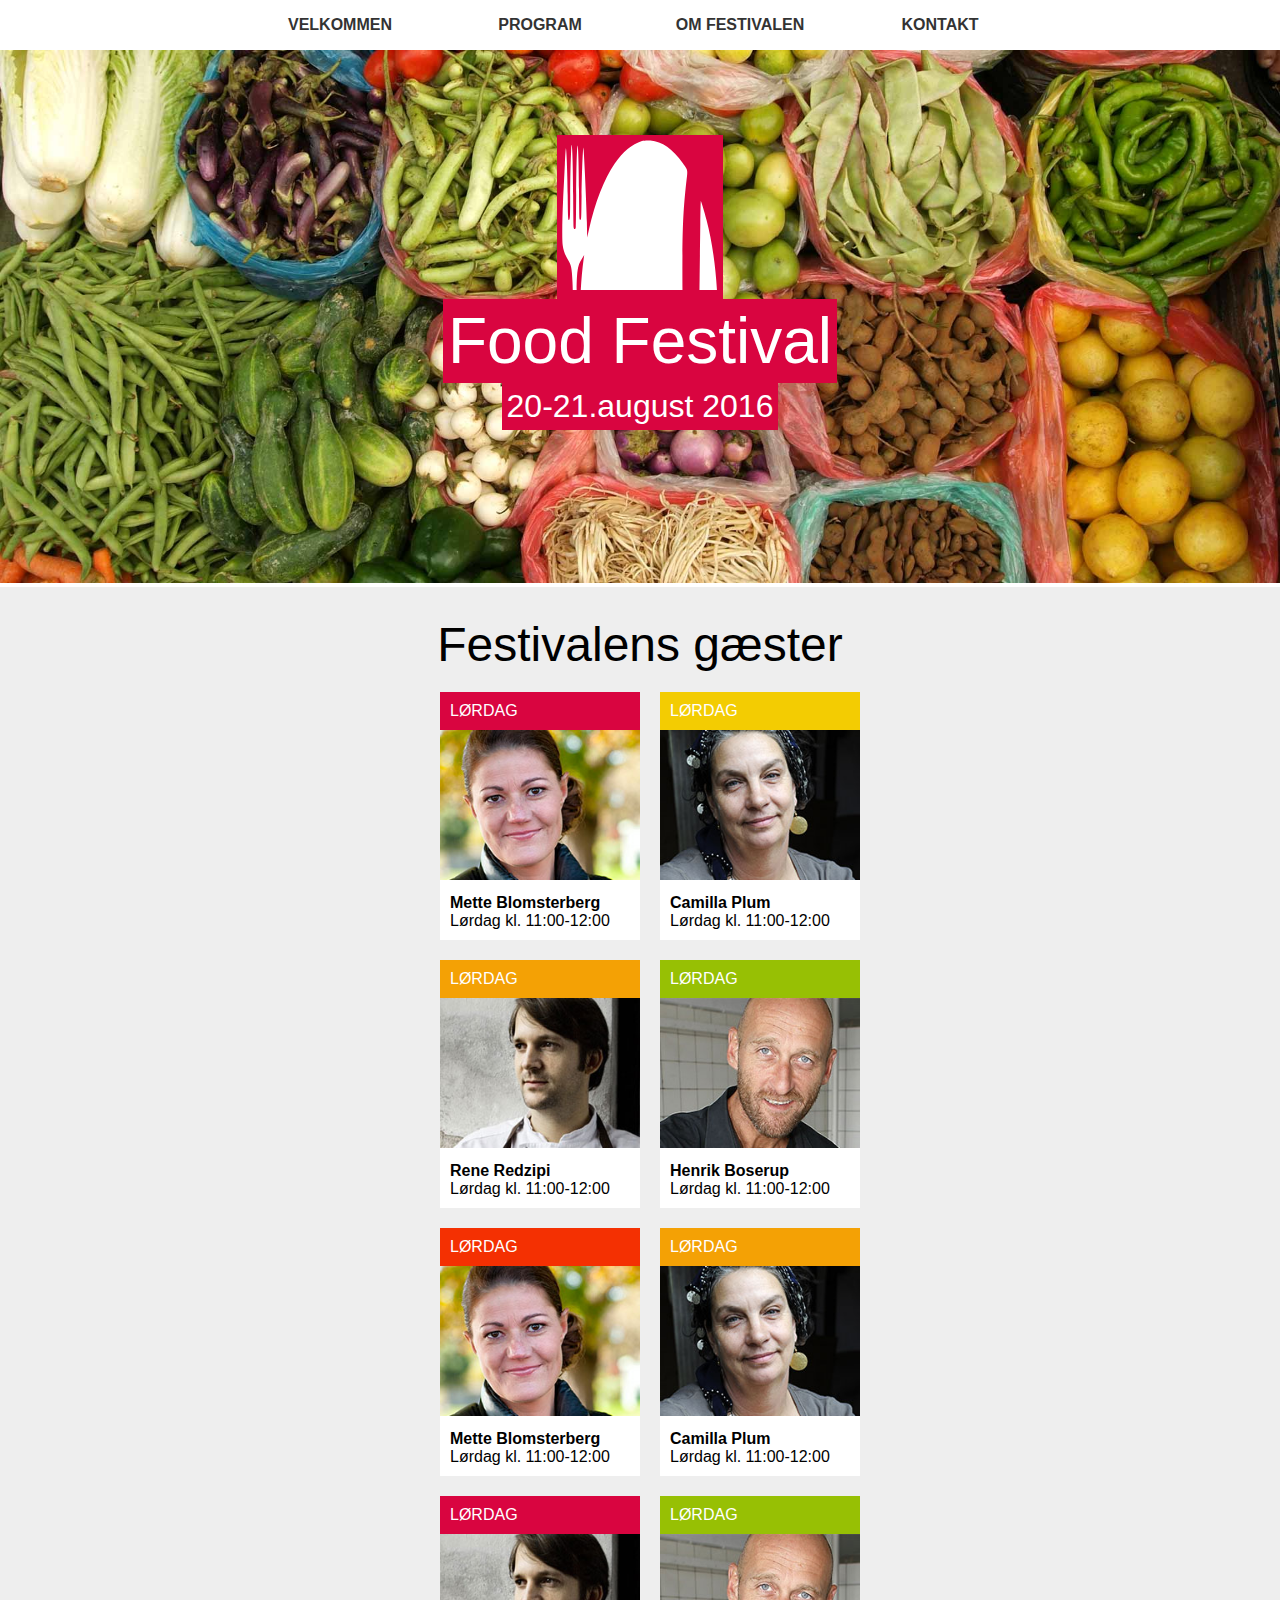
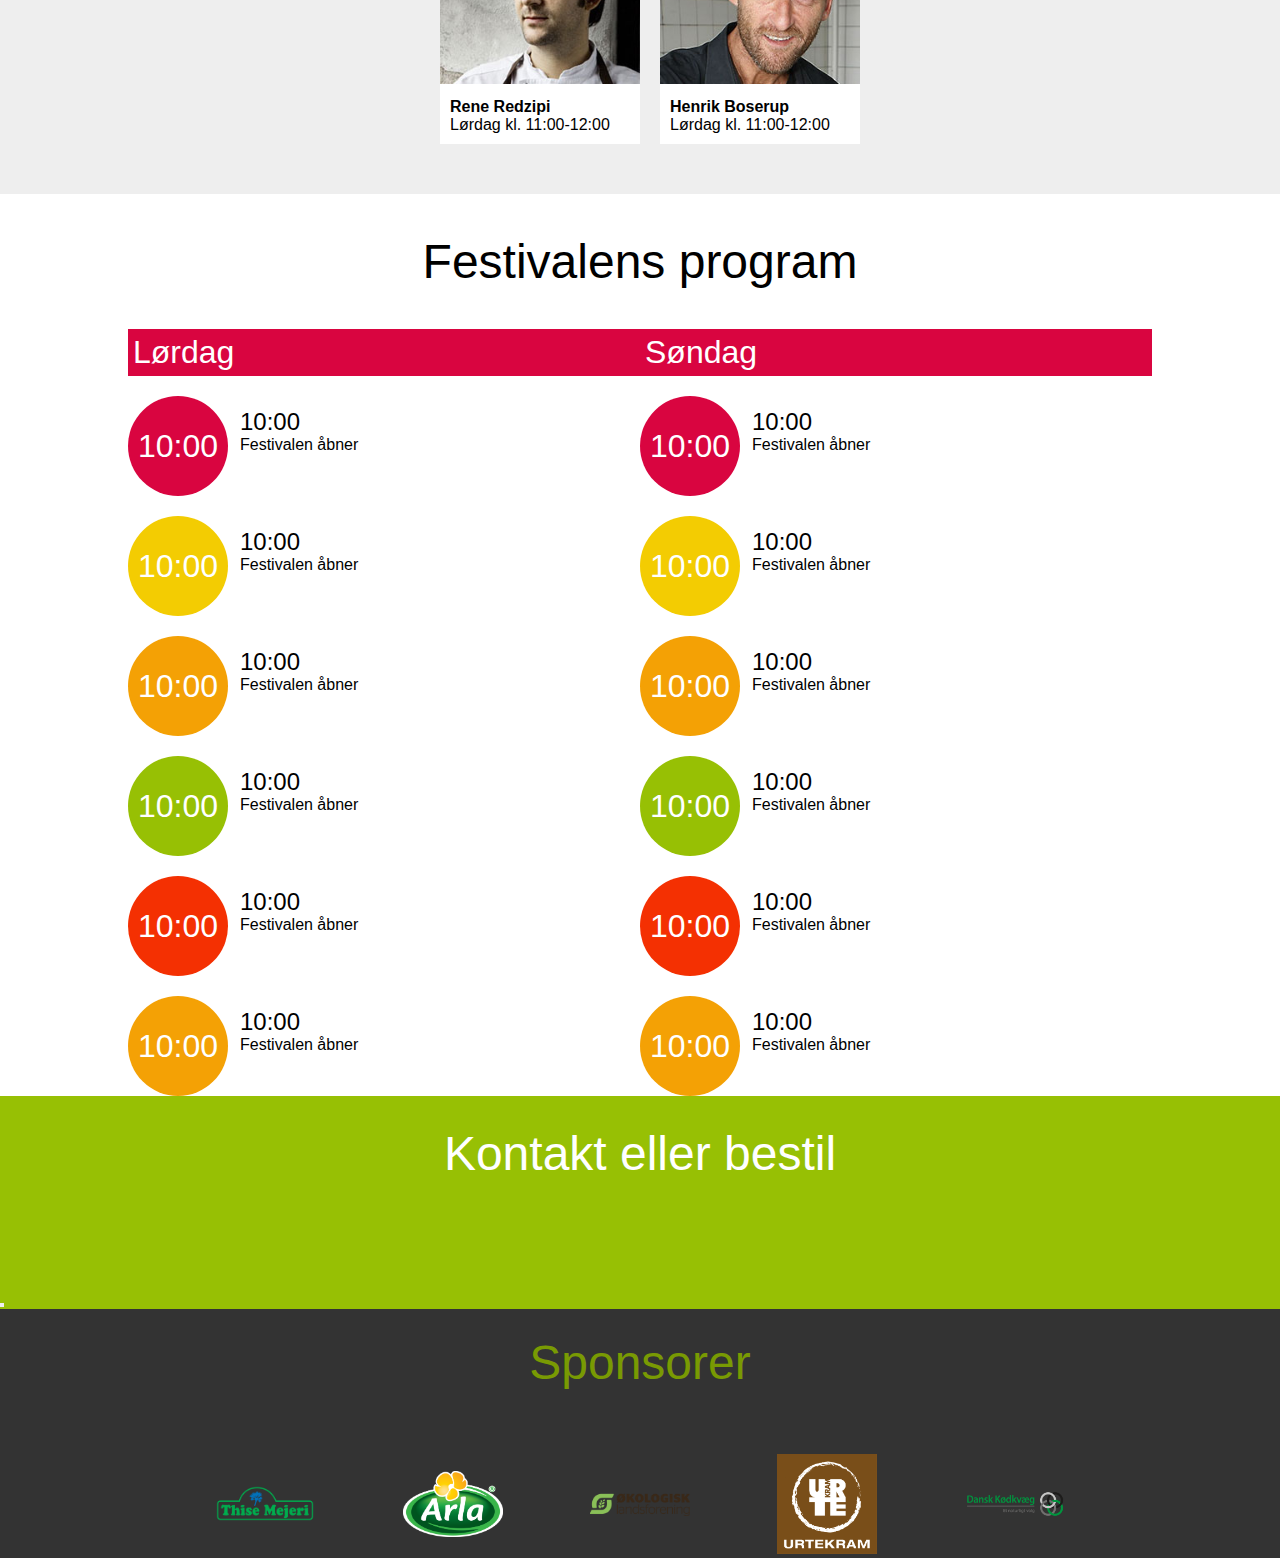
<file: HTML Project - Food Festival/Index.html>
<!DOCTYPE html>
<html lang="dk">

<head>
    <meta charset="UTF-8">
    <meta name="viewport" content="width=device-width, initial-scale=1.0">
    <title>Document</title>
    <link rel="stylesheet" href="StyleSheetFoodFestival.css">
</head>

<body>

    <!--Nav bar-->
    <div class="nav-bar">
        <Nav>
            <ul>
                <li>
                    <a href="#">
                        <p>VELKOMMEN</p>
                    </a>
                </li>
                <li>
                    <a href="#">
                        <p>PROGRAM</p>
                    </a>
                </li>
                <li>
                    <a href="#">
                        <p>OM FESTIVALEN</p>
                    </a>
                </li>
                <li>
                    <a href="#">
                        <p>KONTAKT</p>
                    </a>
                </li>
            </ul>
        </Nav>
    </div>
    <!--End of Nav bar-->

    <!--Top div-->
    <div class="top">
        <img class="top-img" src="food-festival-materialer/Imgs/bg-image.jpg" alt="">
        <div class="test">
            <div>
                <img class="top-logo" src="food-festival-materialer/Imgs/logo-food-festival.svg" alt="">
            </div>
            <h2>
                Food Festival
            </h2>
            <h4>
                20-21.august 2016
            </h4>
        </div>
    </div>
    <!--End of Top div-->

    <!--Mid div-->
    <div class="mid">
        <!--Title-->
        <h3>
            Festivalens gæster
        </h3>
        <!--Flex box items-->
        <div class="flex-row">
            <div>
                <p>
                    LØRDAG
                </p>
                <img src="food-festival-materialer/Imgs/guest-mette-blomsterberg.jpg" alt="">
                <p>
                    Mette Blomsterberg
                </p>
                <p>
                    Lørdag kl. 11:00-12:00
                </p>
            </div>

            <div>
                <p>
                    LØRDAG
                </p>
                <img src="food-festival-materialer/Imgs/guest-camilla-plum.jpg" alt="">
                <p>
                    Camilla Plum
                </p>
                <p>
                    Lørdag kl. 11:00-12:00
                </p>
            </div>

            <div>
                <p>
                    LØRDAG
                </p>
                <img src="food-festival-materialer/Imgs/guest-rene-redzepi.jpg" alt="">
                <p>
                    Rene Redzipi
                </p>
                <p>
                    Lørdag kl. 11:00-12:00
                </p>
            </div>

            <div>
                <p>
                    LØRDAG
                </p>
                <img src="food-festival-materialer/Imgs/guest-henrik-boserup.jpg" alt="">
                <p>
                    Henrik Boserup
                </p>
                <p>
                    Lørdag kl. 11:00-12:00
                </p>
            </div>

            <div>
                <p>
                    LØRDAG
                </p>
                <img src="food-festival-materialer/Imgs/guest-mette-blomsterberg.jpg" alt="">
                <p>
                    Mette Blomsterberg
                </p>
                <p>
                    Lørdag kl. 11:00-12:00
                </p>
            </div>

            <div>
                <p>
                    LØRDAG
                </p>
                <img src="food-festival-materialer/Imgs/guest-camilla-plum.jpg" alt="">
                <p>
                    Camilla Plum
                </p>
                <p>
                    Lørdag kl. 11:00-12:00
                </p>
            </div>

            <div>
                <p>
                    LØRDAG
                </p>
                <img src="food-festival-materialer/Imgs/guest-rene-redzepi.jpg" alt="">
                <p>
                    Rene Redzipi
                </p>
                <p>
                    Lørdag kl. 11:00-12:00
                </p>
            </div>

            <div>
                <p>
                    LØRDAG
                </p>
                <img src="food-festival-materialer/Imgs/guest-henrik-boserup.jpg" alt="">
                <p>
                    Henrik Boserup
                </p>
                <p>
                    Lørdag kl. 11:00-12:00
                </p>
            </div>
        </div>
        <!-- <div class="flex-row">
            <div>
                <p>

                </p>
                <img src="" alt="">
                <p>

                </p>
            </div>

            <div>
                <p>

                </p>
                <img src="" alt="">
                <p>

                </p>
            </div>

            <div>
                <p>

                </p>
                <img src="" alt="">
                <p>

                </p>
            </div>

            <div>
                <p>

                </p>
                <img src="" alt="">
                <p>

                </p>
            </div>
        </div>-->

    </div>
    <!--End of Mid div-->
    <div class="festival-title">
        <h3>Festivalens program </h3>
    </div>
    <!--Under div-->
    <div class="udr">
        <!--Title-->

        <!--1st column-->
        <div class="fs program-columns">
            <h4>
                Lørdag
            </h4>

            <div>
                <div class="circle">
                    <h3>10:00</h3>
                </div>
                <div>
                    <h3>10:00</h3>
                    <p>Festivalen åbner</p>
                </div>
            </div>
            <div>
                <div class="circle">
                    <h3>10:00</h3>
                </div>
                <div>
                    <h3>10:00</h3>
                    <p>Festivalen åbner</p>
                </div>
            </div>
            <div>
                <div class="circle">
                    <h3>10:00</h3>
                </div>
                <div>
                    <h3>10:00</h3>
                    <p>Festivalen åbner</p>
                </div>
            </div>
            <div>
                <div class="circle">
                    <h3>10:00</h3>
                </div>
                <div>
                    <h3>10:00</h3>
                    <p>Festivalen åbner</p>
                </div>
            </div>
            <div>
                <div class="circle">
                    <h3>10:00</h3>
                </div>
                <div>
                    <h3>10:00</h3>
                    <p>Festivalen åbner</p>
                </div>
            </div>
            <div>
                <div class="circle">
                    <h3>10:00</h3>
                </div>
                <div>
                    <h3>10:00</h3>
                    <p>Festivalen åbner</p>
                </div>
            </div>

        </div>
        <!--2nd column-->
        <div class="fa program-columns">
            <h4>
                Søndag
            </h4>

            <div>
                <div class="circle">
                    <h3>10:00</h3>
                </div>
                <div>
                    <h3>10:00</h3>
                    <p>Festivalen åbner</p>
                </div>
            </div>
            <div>
                <div class="circle">
                    <h3>10:00</h3>
                </div>
                <div>
                    <h3>10:00</h3>
                    <p>Festivalen åbner</p>
                </div>
            </div>
            <div>
                <div class="circle">
                    <h3>10:00</h3>
                </div>
                <div>
                    <h3>10:00</h3>
                    <p>Festivalen åbner</p>
                </div>
            </div>
            <div>
                <div class="circle">
                    <h3>10:00</h3>
                </div>
                <div>
                    <h3>10:00</h3>
                    <p>Festivalen åbner</p>
                </div>
            </div>
            <div>
                <div class="circle">
                    <h3>10:00</h3>
                </div>
                <div>
                    <h3>10:00</h3>
                    <p>Festivalen åbner</p>
                </div>
            </div>
            <div>
                <div class="circle">
                    <h3>10:00</h3>
                </div>
                <div>
                    <h3>10:00</h3>
                    <p>Festivalen åbner</p>
                </div>
            </div>

        </div>
    </div>


    <!--End of under div-->

    <!--Bottom div-->
    <div class="bot">
        <!--Title-->
        <h3>
            Kontakt eller bestil
        </h3>
        <div>

        </div>

        <div>

        </div>

        <button></button>
    </div>
    <!--End of Bottom div-->

    <!--End div-->
    <div class="end">
        <!--Title-->
        <h3>
            Sponsorer
        </h3>
        <div class="flex1">
            <div class="img-con-end">
                <img src="food-festival-materialer/Imgs/logo-sponsor-thise.png" alt="">
            </div>
            <div class="img-con-end">
                <img src="food-festival-materialer/Imgs/logo-sponsor-arla.png" alt="">
            </div>
            <div class="img-con-end">
                <img src="food-festival-materialer/Imgs/logo-sponsor-okologisk-landsforening.png" alt="">
            </div>
            <div class="img-con-end">
                <img src="food-festival-materialer/Imgs/logo-sponsor-urtekram.jpg" alt="">
            </div>
            <div class="img-con-end">
                <img src="food-festival-materialer/Imgs/logo-sponsor-dansk-kodkvaeg.png" alt="">
            </div>
        </div>
        <!--End of End div-->
</body>

</html>
</file>
<file: HTML Project - Food Festival/StyleSheetFoodFestival.css>
/*StyleSheet Food Festival*/

/*Colour vars*/
:root {
  /*Primary colours*/
  --primary-bg-colour: White;
  --primary-red: #d90540;
  --primary-dark-gray: #333333;
  --primary-txt-colour: #7e7e7e;
  --primary-green-menu: #97c004;
  --primary-yellow: #f3cc02;

  /*Secondary colours*/
  --secondary-text-colour: White;
  --secondary-yellow: #f4a105;
  --secondary-red: #f43002;
  --secondary-green: #799a03;
  --secondary-bg-colour: #eeeeee;
}

/*End of Colour vars*/

/*Global*/
* {
  margin: 0;
  padding: 0;
  box-sizing: border-box;
  /* font-family: Arial, Helvetica, sans-serif; */
  font-family: "Raleway", sans-serif;
  font-style: normal;
}

/*Global classes*/

/*End of global classes*/

/*Txt global*/
h2 {
  font-size: 4rem;
  font-weight: normal;
}

h3 {
  font-size: 3rem;
  font-weight: normal;
}

h4 {
  font-size: 2rem;
  font-weight: normal;
}

h5 {
  font-size: 1rem;
  font-weight: normal;
}

h6 {
  font-size: 0.5rem;
  font-weight: normal;
}

/*End of Txt Global*/

/*End of Global*/

/*testing*/
.top,
.mid,
.udr,
.bot,
.end {
  width: 100%;
  justify-self: center;
}

.top {
  background-color: var(--primary-bg-colour);
}

.mid {
  background-color: var(--secondary-bg-colour);
}

.udr {
  background-color: var(--primary-bg-colour);
}

.bot {
  background-color: var(--primary-green-menu);
}

.end {
  background-color: var(--primary-dark-gray);
}

/*Nav*/
/*.nav-bar {
  position: fixed;
  background-color: var(--primary-bg-colour);
}*/

.nav-bar,
.nav-bar nav,
.nav-bar ul,
.nav-bar li {
  width: 100%;
  height: 50px;
  line-height: 50px;
  text-align: center;
}

.nav-bar ul {
  display: flex;
  flex-direction: row;
  justify-content: center;
}

.nav-bar ul>li,
a {
  list-style: none;
  justify-self: center;
  width: 200px;
  text-decoration: none;
  height: 100%;
  display: block;
  color: var(--primary-dark-gray);
  font-weight: bold;
}

li a:hover {
  background-color: var(--primary-green-menu);
  color: var(--secondary-text-colour);
}

/*End of Nav*/

/*Top div*/
.top {
  width: 100%;
}

.top-img {
  width: inherit;
  overflow: hidden;
  height: inherit;
}

.test {
  position: absolute;
  justify-items: center;
  width: inherit;
  top: 15%;
}

.test>div,
h2,
h4 {
  background-color: #d90540;
  color: var(--secondary-text-colour);
  padding: 5px;
}

.test div {
  width: 13%;
}

.top-logo {
  width: 100%;
  height: 100%;
  object-fit: contain;
}

/*End of Top div*/

/*Mid div*/
.mid {
  justify-items: center;
  padding-top: 30px;
  padding-bottom: 30px;
  background-color: var(--secondary-bg-colour);

}

.flex-row {
  display: flex;
  flex-direction: row;
  width: 100%;
  justify-content: center;
  min-height: 400px;
  padding-top: 20px;
  width: 50%;
  flex-wrap: wrap;
}

.flex-row>div {
  width: 25%;
  background-color: white;
  width: 200px;
  height: fit-content;
  margin-left: 20px;
  margin-bottom: 20px;
}

.flex-row>div:nth-child(1n)>p:first-child {
  background-color: var(--primary-red);
  color: white;
}

.flex-row>div:nth-child(2n)>p:first-child {
  background-color: var(--primary-yellow);
  color: white;
}

.flex-row>div:nth-child(3n)>p:first-child {
  background-color: var(--secondary-yellow);
  color: white;
}

.flex-row>div:nth-child(4n)>p:first-child {
  background-color: var(--primary-green-menu);
  color: white;
}

.flex-row>div:nth-child(5n)>p:first-child {
  background-color: var(--secondary-red);
  color: white;
}

.flex-row>div p:nth-child(3) {
  margin: 10px;
  font-weight: bold;
  margin-bottom: -10px;
}

.flex-row>div p:nth-child(1) {
  display: block;
  width: 100%;
  height: auto;
  margin: 0px;
  padding: 10px;
}

.flex-row p {
  margin: 10px;
}

.flex-row img {
  object-fit: contain;
  width: 100%;
}

/*End of Mid div*/

/*Under div*/
.festival-title {
  justify-self: center;
  margin-top: 40px;
  margin-bottom: 40px;

}

.udr {
  display: flex;
  flex-flow: row nowrap;
  width: 80%;
}

.program-columns {
  width: 50%;

  &>div {
    display: flex;
    flex-direction: row;
    margin-top: 20px;

    & div:nth-child(2) {
      flex: 1;
      padding: 12px;
    }

    &:nth-of-type(1n)>.circle {
      background-color: var(--primary-red);
    }

    &:nth-of-type(2n)>.circle {
      background-color: var(--primary-yellow);
    }

    &:nth-of-type(3n)>.circle {
      background-color: var(--secondary-yellow);
    }

    &:nth-of-type(4n)>.circle {
      background-color: var(--primary-green-menu);
    }

    &:nth-of-type(5n)>.circle {
      background-color: var(--secondary-red);
    }

    & div:nth-child(2n)>h3 {
      font-size: 1.5rem;
    }
  }
}

.circle {
  width: 100px;
  height: 100px;
  border-radius: 50%;
  display: flex;
  align-items: center;
  justify-content: center;

  & h3 {
    color: white;
    font-weight: normal;
    font-size: 2rem;
    margin: 0;
  }
}

/*End of Under div*/

/*Bottom div*/
.bot {
  &>h3 {
    text-align: center;
    color: white;
    margin-bottom: 40px;
    padding-top: 30px;
  }

  &>div:first-of-type {
    display: flex;
    width: 100%;
    flex-direction: row;
    justify-self: center;
    justify-content: center;
    
    &>div {
      width: 20%;
      &>h4 {
        background-color: var(--primary-green-menu);
        font-size: 1.5rem;
        padding: 2px;
        padding-bottom: 6px;
      }

      &>p {
        opacity: 0.8;
      }

      &>p,
      a {
        color: white;
        display: inline;
      }
    }
  }

  &>div:last-of-type {
    margin-top: 40px;
    padding-bottom: 30px;
    justify-self: center;


    /*Vil ønske at knappen ikke havde den edge den har*/
    &>button {
      border-radius: 30%;
      height: 70px;
      width: 200px;
      cursor: pointer;
      background-color: var(--secondary-green);
      font-size: 1.5rem;
      border-color:var(--primary-green-menu);
      color: white;
      opacity: 0.75;
    }
  }
}

/*End of Bottom div*/

/*End div*/
.end h3 {
  color: var(--secondary-green);
  justify-self: center;
  padding-top: 2%;
}

.end img {
  width: 100px;
  object-fit: contain;
  height: 100px;
}

.flex1 {
  width: 80%;
  display: flex;
  flex-direction: row;
  justify-self: center;
  justify-content: space-evenly;
  margin-top: 5%;
}

.img-con-end {}

/*End of End div*/
</file>
